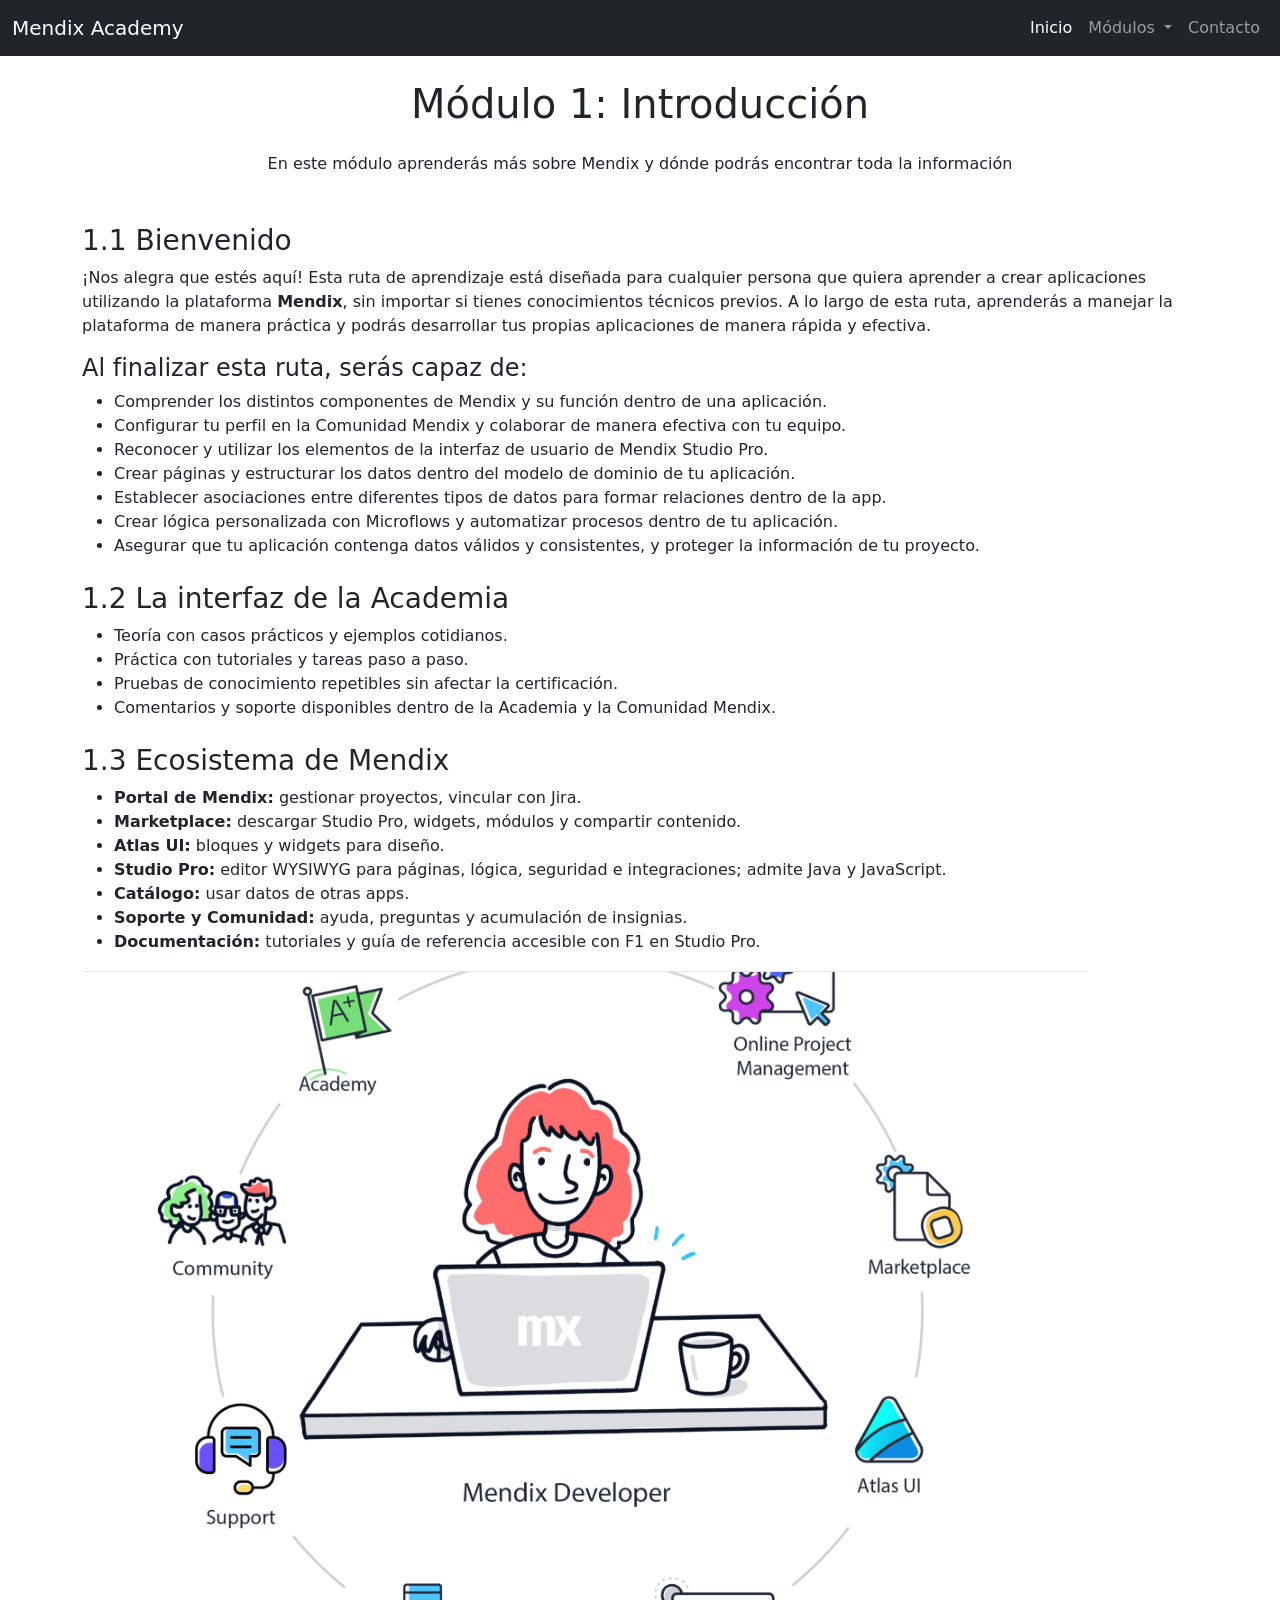
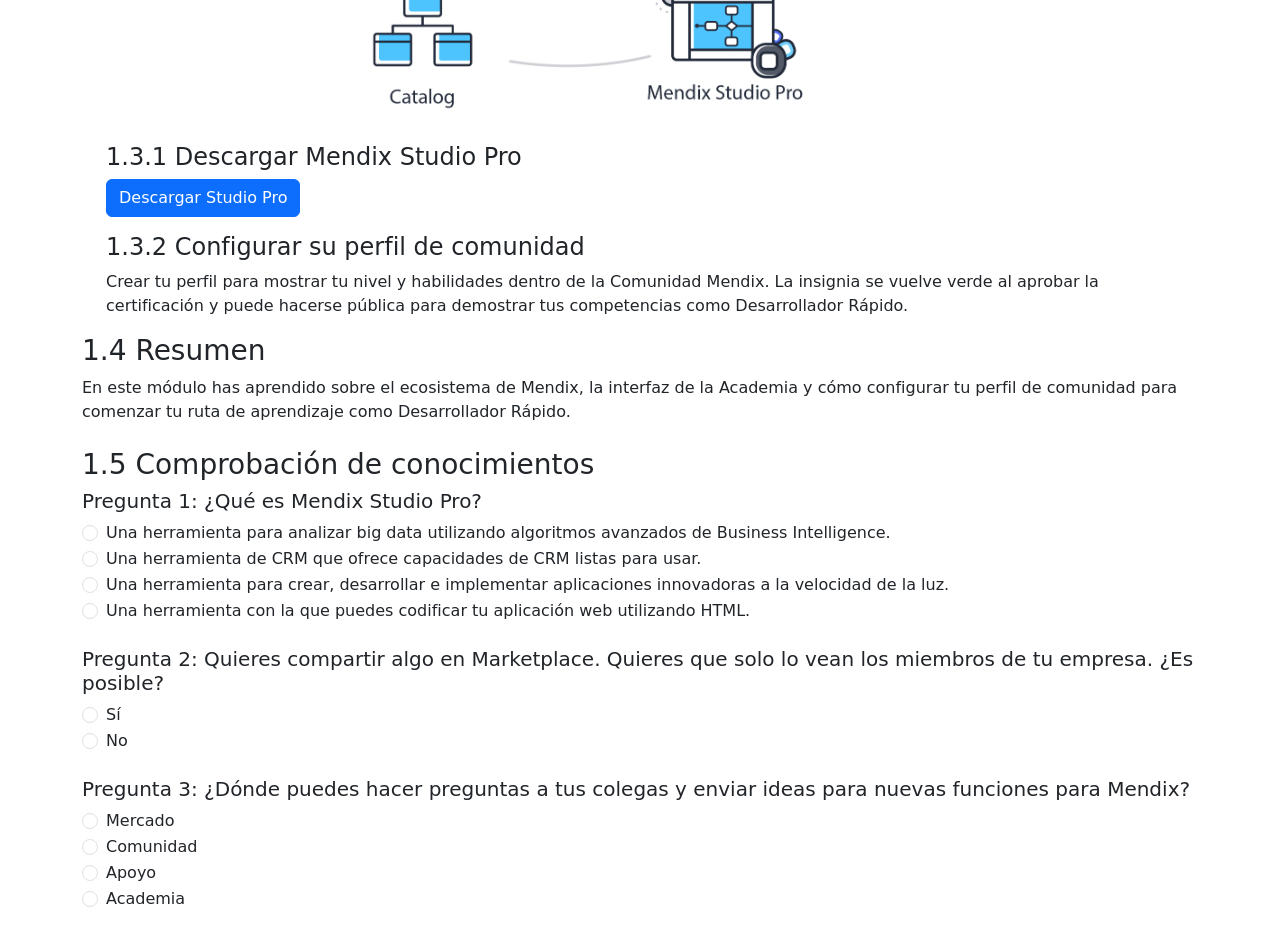
<file: index.html>
<!doctype html>
<html lang="es">
  <head>
    <meta charset="utf-8">
    <meta name="viewport" content="width=device-width, initial-scale=1">
    <title>Módulo 1, 2 y 3 - Become a Rapid Developer</title>
    <!-- Bootstrap CSS -->
    <link href="https://cdn.jsdelivr.net/npm/bootstrap@5.3.3/dist/css/bootstrap.min.css" rel="stylesheet">
    <style>
      .module-content {
        display: none;
      }
      .module-content.active {
        display: block;
      }
    </style>
  </head>
  <body>
    <!-- Barra de navegación -->
    <nav class="navbar navbar-expand-lg navbar-dark bg-dark">
      <div class="container-fluid">
        <a class="navbar-brand" href="#">Mendix Academy</a>
        <button class="navbar-toggler" type="button" data-bs-toggle="collapse" data-bs-target="#navbarNav" aria-controls="navbarNav" aria-expanded="false" aria-label="Toggle navigation">
          <span class="navbar-toggler-icon"></span>
        </button>
        <div class="collapse navbar-collapse" id="navbarNav">
          <ul class="navbar-nav ms-auto">
            <li class="nav-item">
              <a class="nav-link active" aria-current="page" href="#">Inicio</a>
            </li>
            <li class="nav-item dropdown">
              <a class="nav-link dropdown-toggle" href="#" role="button" data-bs-toggle="dropdown" aria-expanded="false">
                Módulos
              </a>
              <ul class="dropdown-menu">
                <li><a class="dropdown-item" href="#" onclick="showModule('modulo1')">1. Introducción</a></li>
                <li><a class="dropdown-item" href="#" onclick="showModule('modulo2')">2. Colabora con tu equipo</a></li>
                <li><a class="dropdown-item" href="#" onclick="showModule('modulo3')">3. Comience a crear su aplicación</a></li>
                <li><a class="dropdown-item" href="#" onclick="showModule('modulo4')">4. Agrega datos a tu aplicación</a></li>
                <li><a class="dropdown-item" href="#" onclick="showModule('modulo5')">5. Datos asociados</a></li>
                <li><a class="dropdown-item" href="#" onclick="showModule('modulo6')">6. Agregue lógica personalizada a su aplicación</a></li>
                <li><a class="dropdown-item" href="#" onclick="showModule('modulo7')">7. Automatización de procesos dentro de una aplicación</a></li>
                <li><a class="dropdown-item" href="#" onclick="showModule('modulo8')">8. Garantizar que sus datos sean válidos y coherentes</a></li>
                <li><a class="dropdown-item" href="#" onclick="showModule('modulo9')">9. Proteger su aplicación</a></li>
                <li><a class="dropdown-item" href="#" onclick="showModule('modulo10')">10. Conclusión</a></li>
              </ul>
            </li>
            <li class="nav-item">
              <a class="nav-link" href="#">Contacto</a>
            </li>
          </ul>
        </div>
      </div>
    </nav>

    <!-- Contenido principal -->
    <div class="container mt-4">
      <!-- MÓDULO 1 -->
      <div id="modulo1" class="module-content active">
        <h1 class="text-center mb-4">Módulo 1: Introducción</h1>
        <p class="text-center mb-5">En este módulo aprenderás más sobre Mendix y dónde podrás encontrar toda la información</p>
        
        <!-- 1.1 Bienvenida -->
        <div class="mb-4">
          <h3>1.1 Bienvenido</h3>
          <p>¡Nos alegra que estés aquí! Esta ruta de aprendizaje está diseñada para cualquier persona que quiera aprender a crear aplicaciones utilizando la plataforma <strong>Mendix</strong>, sin importar si tienes conocimientos técnicos previos. A lo largo de esta ruta, aprenderás a manejar la plataforma de manera práctica y podrás desarrollar tus propias aplicaciones de manera rápida y efectiva.</p>
          
          <h4>Al finalizar esta ruta, serás capaz de:</h4>
          <ul>
            <li>Comprender los distintos componentes de Mendix y su función dentro de una aplicación.</li>
            <li>Configurar tu perfil en la Comunidad Mendix y colaborar de manera efectiva con tu equipo.</li>
            <li>Reconocer y utilizar los elementos de la interfaz de usuario de Mendix Studio Pro.</li>
            <li>Crear páginas y estructurar los datos dentro del modelo de dominio de tu aplicación.</li>
            <li>Establecer asociaciones entre diferentes tipos de datos para formar relaciones dentro de la app.</li>
            <li>Crear lógica personalizada con Microflows y automatizar procesos dentro de tu aplicación.</li>
            <li>Asegurar que tu aplicación contenga datos válidos y consistentes, y proteger la información de tu proyecto.</li>
          </ul>
        </div>

        <!-- 1.2 La interfaz de la Academia -->
        <div class="mb-4">
          <h3>1.2 La interfaz de la Academia</h3>
          <ul>
            <li>Teoría con casos prácticos y ejemplos cotidianos.</li>
            <li>Práctica con tutoriales y tareas paso a paso.</li>
            <li>Pruebas de conocimiento repetibles sin afectar la certificación.</li>
            <li>Comentarios y soporte disponibles dentro de la Academia y la Comunidad Mendix.</li>
          </ul>
        </div>

        <!-- 1.3 Ecosistema de Mendix -->
        <div class="mb-4">
          <h3>1.3 Ecosistema de Mendix</h3>
          <ul>
            <li><strong>Portal de Mendix:</strong> gestionar proyectos, vincular con Jira.</li>
            <li><strong>Marketplace:</strong> descargar Studio Pro, widgets, módulos y compartir contenido.</li>
            <li><strong>Atlas UI:</strong> bloques y widgets para diseño.</li>
            <li><strong>Studio Pro:</strong> editor WYSIWYG para páginas, lógica, seguridad e integraciones; admite Java y JavaScript.</li>
            <li><strong>Catálogo:</strong> usar datos de otras apps.</li>
            <li><strong>Soporte y Comunidad:</strong> ayuda, preguntas y acumulación de insignias.</li>
            <li><strong>Documentación:</strong> tutoriales y guía de referencia accesible con F1 en Studio Pro.</li>
          </ul>
          <img src="img/image.png" alt="No disponible">

          </div>
          
          <!-- 1.3.1 Descargar Mendix Studio Pro -->
          <div class="ms-4 mb-3">
            <h4>1.3.1 Descargar Mendix Studio Pro</h4>
            <a href="https://marketplace.mendix.com/" target="_blank" class="btn btn-primary">Descargar Studio Pro</a>
          </div>
          
          <!-- 1.3.2 Configurar su perfil de comunidad -->
          <div class="ms-4 mb-3">
            <h4>1.3.2 Configurar su perfil de comunidad</h4>
            <p>Crear tu perfil para mostrar tu nivel y habilidades dentro de la Comunidad Mendix. La insignia se vuelve verde al aprobar la certificación y puede hacerse pública para demostrar tus competencias como Desarrollador Rápido.</p>
          </div>
        </div>

        <!-- 1.4 Resumen -->
        <div class="mb-4">
          <h3>1.4 Resumen</h3>
          <p>En este módulo has aprendido sobre el ecosistema de Mendix, la interfaz de la Academia y cómo configurar tu perfil de comunidad para comenzar tu ruta de aprendizaje como Desarrollador Rápido.</p>
        </div>

        <!-- 1.5 Comprobación de conocimientos -->
        <div class="mb-4">
          <h3>1.5 Comprobación de conocimientos</h3>
          
          <!-- Pregunta 1 -->
          <div class="mb-4">
            <h5>Pregunta 1: ¿Qué es Mendix Studio Pro?</h5>
            <div class="form-check">
              <input class="form-check-input" type="radio" name="pregunta1" id="p1opcion1" value="opcion1">
              <label class="form-check-label" for="p1opcion1">
                Una herramienta para analizar big data utilizando algoritmos avanzados de Business Intelligence.
              </label>
            </div>
            <div class="form-check">
              <input class="form-check-input" type="radio" name="pregunta1" id="p1opcion2" value="opcion2">
              <label class="form-check-label" for="p1opcion2">
                Una herramienta de CRM que ofrece capacidades de CRM listas para usar.
              </label>
            </div>
            <div class="form-check">
              <input class="form-check-input" type="radio" name="pregunta1" id="p1opcion3" value="opcion3">
              <label class="form-check-label" for="p1opcion3">
                Una herramienta para crear, desarrollar e implementar aplicaciones innovadoras a la velocidad de la luz.
              </label>
            </div>
            <div class="form-check">
              <input class="form-check-input" type="radio" name="pregunta1" id="p1opcion4" value="opcion4">
              <label class="form-check-label" for="p1opcion4">
                Una herramienta con la que puedes codificar tu aplicación web utilizando HTML.
              </label>
            </div>
          </div>

          <!-- Pregunta 2 -->
          <div class="mb-4">
            <h5>Pregunta 2: Quieres compartir algo en Marketplace. Quieres que solo lo vean los miembros de tu empresa. ¿Es posible?</h5>
            <div class="form-check">
              <input class="form-check-input" type="radio" name="pregunta2" id="p2opcion1" value="si">
              <label class="form-check-label" for="p2opcion1">
                Sí
              </label>
            </div>
            <div class="form-check">
              <input class="form-check-input" type="radio" name="pregunta2" id="p2opcion2" value="no">
              <label class="form-check-label" for="p2opcion2">
                No
              </label>
            </div>
          </div>

          <!-- Pregunta 3 -->
          <div class="mb-4">
            <h5>Pregunta 3: ¿Dónde puedes hacer preguntas a tus colegas y enviar ideas para nuevas funciones para Mendix?</h5>
            <div class="form-check">
              <input class="form-check-input" type="radio" name="pregunta3" id="p3opcion1" value="mercado">
              <label class="form-check-label" for="p3opcion1">
                Mercado
              </label>
            </div>
            <div class="form-check">
              <input class="form-check-input" type="radio" name="pregunta3" id="p3opcion2" value="comunidad">
              <label class="form-check-label" for="p3opcion2">
                Comunidad
              </label>
            </div>
            <div class="form-check">
              <input class="form-check-input" type="radio" name="pregunta3" id="p3opcion3" value="apoyo">
              <label class="form-check-label" for="p3opcion3">
                Apoyo
              </label>
            </div>
            <div class="form-check">
              <input class="form-check-input" type="radio" name="pregunta3" id="p3opcion4" value="academia">
              <label class="form-check-label" for="p3opcion4">
                Academia
              </label>
            </div>
          </div>
        </div>
      </div>

      <!-- MÓDULO 2 -->
      <div id="modulo2" class="module-content">
        <h1 class="text-center mb-4">Módulo 2: Colabora con tu equipo</h1>
        <p class="text-center mb-5">En este módulo aprenderás a gestionar proyectos y colaborar efectivamente con tu equipo</p>

        <!-- Objetivos de aprendizaje -->
        <div class="mb-4">
          <h3>Objetivos de aprendizaje</h3>
          <p>Al finalizar este módulo, usted podrá:</p>
          <ul>
            <li>Describir la gestión del ciclo de vida de las aplicaciones</li>
            <li>Crear una nueva aplicación</li>
            <li>Describe la metodología de proyectos Agile y sus beneficios.</li>
            <li>Define los diferentes roles involucrados en un equipo Scrum</li>
            <li>Identifique a su equipo de proyecto Mendix e invite a los miembros del equipo a su aplicación</li>
            <li>Explicar el papel y la importancia de las historias de usuario.</li>
            <li>Crea un wireframe para tu aplicación</li>
            <li>Crear y administrar historias de usuario en Epics</li>
            <li>Iniciar un nuevo sprint</li>

          </ul>
        </div>

        <!-- 2.1 Gestión del ciclo de vida de las aplicaciones -->
        <div class="mb-4">
          <h3>2.1 Gestión del ciclo de vida de las aplicaciones</h3>
          <p>
Captura
El ciclo de vida de la aplicación comienza aquí. 
Mendix facilita el proceso de ideación ofreciendo diversas funciones de colaboración. 
Por ejemplo, puedes usar Buzz para generar ideas con tus compañeros de equipo, hacer 
preguntas, crear una encuesta y tomar decisiones.

Desarrollar
Luego, el equipo accede a Studio Pro. Mendix ofrece un sistema donde todos los miembros 
del equipo pueden colaborar entre sí. Sincroniza y controla el proceso de desarrollo de
la aplicación mediante el Portal de Mendix y Team Server. Con el control de versiones, 
puedes integrar el trabajo de varios desarrolladores en una sola versión.

Desplegar
Cuando la aplicación está lista para probarse o lanzarse, Mendix se encarga de la fase de
implementación con un solo clic. Los usuarios pueden acceder directamente desde su móvil,
portátil u otros dispositivos.

Iterar/Retroalimentación
Una vez que acceden a ella, los usuarios pueden proporcionar comentarios directamente desde
la aplicación. Los desarrolladores pueden ver y gestionar los comentarios en el Portal de 
Mendix. ¡Esto da inicio a una segunda fase de captura! El ciclo se repite según sea
necesario hasta que la aplicación esté completa, lo que se denomina iteración .

Mendix apoya a ALM porque desarrollar aplicaciones transformadoras a gran velocidad requiere
experimentación rápida, iteraciones frecuentes y una estrecha colaboración entre la empresa
y el departamento de TI. Mientras que muchas herramientas de desarrollo de aplicaciones se
centran en la implementación, Mendix apoya cada etapa del ciclo. Reúne a equipos pequeños 
e interdisciplinarios y crea un lenguaje común entre la empresa y el departamento de TI.
          </p>
        </div>

        <!-- 2.2 Nuestro caso de uso: LearnNow -->
        <div class="mb-4">
          <h3>2.2 Nuestro caso de uso: LearnNow</h3>
          <p>Para este curso, trabajaremos con <strong>LearnNow</strong>, una plataforma de aprendizaje en línea que permite a los usuarios acceder a cursos, realizar seguimiento de su progreso y obtener certificaciones. A lo largo de los módulos, construiremos esta aplicación paso a paso.</p>
          
          <!-- 2.2.1 Crear una nueva aplicación -->
          <div class="ms-4 mb-3">
            <h4>2.2.1 Crear una nueva aplicación</h4>
            <p>Para crear una nueva aplicación en Mendix:</p>
            <ol>
              <li>Inicia sesión en el Portal de Mendix.</li>
              <li>Descargue, instale y ejecute Studio Pro 10.0.0 .</li>
              <li>Haga clic en Crear nueva aplicación y seleccione el punto de inicio 
                Aplicación web en blanco.</li>
              <li>Haga clic en Usar este punto de partida y proporcione el nombre de la aplicación, 
                una descripción y un ícono descriptivo.</li>
              <li>¡Haga clic en Crear aplicación y espere a que Mendix haga 
                su magia preparando su aplicación!</li>
              <li>Una vez que la aplicación esté abierta en Studio Pro, visualice su 
                aplicación en el Portal de Mendix haciendo clic en el botón Panel de
                 proyecto en la parte superior derecha de Studio Pro 
                 (junto al ícono del carrito de compras).</li>
                 <li>Haz clic en el nombre de tu aplicación en el portal para ver 
                  el Buzz de la aplicación . Es como una cronología del desarrollo 
                  de la aplicación LearnNow Training Management. Ten en cuenta que es
                   diferente del Buzz de la empresa en la parte superior de la pantalla. 
                   Si tienes compañeros que también trabajan con Mendix, puedes comunicarte 
                   con ellos en el Buzz de la empresa y ver qué aplicaciones han creado.</li>
            </ol>
          </div>

          <!-- 2.2.2 Explorar la descripción general -->
          <div class="ms-4 mb-3">
            <h4>2.2.2 Explorar la descripción general</h4>
            <p>Explora el Buzz
            Una vez creada tu aplicación, verás el Buzz del Proyecto. 
            Es como una cronología del desarrollo de la aplicación de gestión de formación LearnNow.
            Es diferente del Buzz de la empresa. Si tienes compañeros que también trabajan con Mendix,
            puedes comunicarte con ellos en el Buzz de la empresa y ver qué aplicaciones han creado.</p>
            <ul>
              <li>Panel de control del proyecto</li>
              <li>Información de los miembros del equipo</li>
              <li>Historias de usuario y tareas</li>
              <li>Entornos de despliegue</li>
              <li>Estadísticas y métricas del proyecto</li>
            </ul>
          </div>
        </div>

        <!-- 2.3 Metodología del proyecto -->
        <div class="mb-4">
          <h3>2.3 Metodología del proyecto</h3>
          <p>
            El desarrollo de aplicaciones transformadoras requiere experimentación rápida, 
            iteración frecuente y una estrecha colaboración entre la empresa y el departamento 
            de TI. La solución moderna a estos problemas se denomina desarrollo ágil. 
            Con Agile, la productividad y los resultados del proyecto mejoran al priorizar
             la velocidad y, por supuesto, la agilidad.
          </p>

          <img src="img/agile.png" alt="No disponible">
        </div>

        <!-- 2.4 Roles de la aplicación -->
        <div class="mb-4">
          <h3>2.4 Roles de la aplicación</h3>
          <p>En un proyecto de Mendix, es común tener los siguientes roles:</p>
          <ul>
            <li><strong>Product Owner:</strong> Define la visión y prioridades del producto.</li>
            <li><strong>Scrum Master:</strong> Facilita el proceso ágil y elimina impedimentos.</li>
            <li><strong>Desarrollador:</strong> Construye la aplicación utilizando Mendix Studio Pro.</li>
            <li><strong>Tester:</strong> Verifica la calidad y funcionalidad de la aplicación.</li>
            <li><strong>Usuario Final:</strong> Utiliza la aplicación y proporciona retroalimentación.</li>
          </ul>
        </div>

        <!-- 2.5 Construir un equipo en Mendix -->
        <div class="mb-4">
          <h3>2.5 Construir un equipo en Mendix</h3>
          <p>Colaborar efectivamente requiere un equipo bien organizado. En el Portal de Mendix puedes gestionar los miembros de tu equipo, asignar roles y establecer permisos.</p>
          
          <!-- 2.5.1 Invitar miembros a su aplicación -->
          <div class="ms-4 mb-3">
            <h4>2.5.1 Invitar miembros a su aplicación</h4>
            <p>Para invitar miembros:</p>
            <ol>
              <li>Ve a la sección "Team" en el Portal de Mendix.</li>
              <li>Haz clic en "Invite Member".</li>
              <li>Ingresa la dirección de correo electrónico del miembro.</li>
              <li>Asigna un rol (Desarrollador, Scrum Master, etc.).</li>
              <li>Envía la invitación.</li>
            </ol>
          </div>
        </div>

        <!-- 2.6 Historias de usuario -->
        <div class="mb-4">
          <h3>2.6 Historias de usuario</h3>
          <p>Las historias de usuario describen funcionalidades desde la perspectiva del usuario final. Siguen el formato: <em>"Como [tipo de usuario], quiero [acción] para [beneficio]"</em>. Las historias de usuario son la base para el desarrollo ágil y ayudan a mantener el enfoque en las necesidades del usuario.</p>
        </div>

        <!-- 2.7 Historia de usuario de Jimmy -->
        <div class="mb-4">
          <h3>2.7 Historia de usuario de Jimmy</h3>
          <p>Ejemplo de historia de usuario para LearnNow:</p>
          <div class="card">
            <div class="card-body">
              <p class="card-text"><em>"Como estudiante llamado Jimmy,
                 quiero poder buscar cursos por categoría para encontrar 
                 rápidamente los temas que me interesan."</em></p>
            </div>
          </div>
        </div>

        <!-- 2.8 Crear un wireframe -->
        <div class="mb-4">
          <h3>2.8 Crear un wireframe</h3>
          <p>Los wireframes son bocetos 
            visuales de la interfaz de usuario que ayudan a planificar la estructura
             y el diseño de las páginas antes de comenzar el desarrollo. 
             Puedes usar herramientas como Figma, Balsamiq o simplemente papel y lápiz.</p>
          
          <!-- 2.8.1 Crear wireframes para su página de inicio -->
          <div class="ms-4 mb-3">
            <h4>2.8.1 Crear wireframes para su página de inicio</h4>
            <p>Para la página de inicio de LearnNow, considera incluir:</p>
            <ul>
              <li>Barra de navegación con logo y menú</li>
              <li>Banner principal con mensaje de bienvenida</li>
              <li>Sección de cursos destacados</li>
              <li>Botones de llamada a la acción (registrarse, explorar cursos)</li>
              <li>Footer con información de contacto y enlaces</li>
            </ul>
          </div>
        </div>

        <!-- 2.9 Épicas -->
        <div class="mb-4">
          <h3>2.9 Épicas</h3>
          <p>Las épicas son grandes cuerpos de trabajo que se pueden dividir en historias
             de usuario más pequeñas. Por ejemplo, una épica para LearnNow podría ser
              "Gestión de usuarios", que incluiría historias como "Registro de usuario", 
              "Inicio de sesión" y "Recuperación de contraseña".
            
            La página de Planificación es donde organizarás tu trabajo y refinarás o planificarás historias para los próximos sprints. 
            La página de planificación consta de cuatro secciones:

            Sprint activo, que incluye las historias que se muestran en su tablero.
            Próximo Sprint, que contiene historias refinadas y listas para ser elegidas para el próximo sprint.
            Refinamiento, que debe contener las historias que se asignarán en una sesión de refinamiento.
            Backlog, que contiene todas las historias de usuario que no encajan en ninguna de las otras
            tres categorías. Puede que estén sin refinar, en espera de algo o simplemente no se hayan movido
            a la categoría correcta.
            
            </p>
        </div>

        <!-- 2.10 Agregar historias de usuario -->
        <div class="mb-4">
          <h3>2.10 Agregar historias de usuario</h3>
          
          <!-- 2.10.1 Agregue su primera historia de usuario -->
          <div class="ms-4 mb-3">
            <h4>2.10.1 Agregue su primera historia de usuario</h4>
            <p>Para agregar una historia de usuario en el Portal de Mendix:</p>
            <ol>
              <li>Ve a la sección "Stories".</li>
              <li>Haz clic en "New Story".</li>
              <li>Ingresa el título y la descripción de la historia.</li>
              <li>Asigna puntos de historia y prioridad.</li>
              <li>Guarda la historia.</li>
            </ol>
          </div>

          <!-- 2.10.2 Importar historias de usuario -->
          <div class="ms-4 mb-3">
            <h4>2.10.2 Importar historias de usuario</h4>
            <p>Puedes importar historias de usuario desde archivos Excel o CSV 
              para agilizar la configuración inicial del proyecto.
               Esta función es útil cuando tienes un backlog grande preparado previamente.</p>
          </div>

          <!-- 2.10.3 Crear epopeyas -->
          <div class="ms-4 mb-3">
            <h4>2.10.3 Crear épicas</h4>
            <p>Para crear una épica:</p>
            <ol>
              <li>Ve a la sección "Epics".</li>
              <li>Haz clic en "New Epic".</li>
              <li>Asigna un nombre descriptivo (por ejemplo, "Módulo de Cursos").</li>
              <li>Asocia historias de usuario a la épica.</li>
            </ol>
          </div>

          <!-- 2.10.4 Iniciar un nuevo sprint -->
          <div class="ms-4 mb-3">
            <h4>2.10.4 Iniciar un nuevo sprint</h4>
            <p>Para iniciar un sprint:</p>
            <ol>
              <li>Ve a la sección "Sprints".</li>
              <li>Haz clic en "New Sprint".</li>
              <li>Define la duración del sprint (generalmente 1-2 semanas).</li>
              <li>Selecciona las historias de usuario para incluir en el sprint.</li>
              <li>Inicia el sprint y comienza el desarrollo.</li>
            </ol>
          </div>
        </div>

        <!-- 2.11 Resumen -->
        <div class="mb-4">
          <h3>2.11 Resumen</h3>
          <p>En este módulo has aprendido a gestionar el ciclo de vida de las aplicaciones, 
            crear un proyecto, organizar tu equipo, trabajar con historias de usuario y épicas,
             y planificar sprints. Estas habilidades son fundamentales para colaborar efectivamente 
             en proyectos de Mendix.</p>
        </div>

        <!-- 2.12 Comprobación de conocimientos -->
        <div class="mb-4">
          <h3>2.12 Comprobación de conocimientos</h3>
          
          <!-- Pregunta 1 -->
<div class="mb-4">
  <h5>Pregunta 1: Puedes crear una nueva aplicación desde el Portal Mendix.</h5>
  <div class="form-check">
    <input class="form-check-input" type="radio" name="pregunta1" id="p1opcion1" value="falso">
    <label class="form-check-label" for="p1opcion1">
      FALSO
    </label>
  </div>
  <div class="form-check">
    <input class="form-check-input" type="radio" name="pregunta1" id="p1opcion2" value="verdadero">
    <label class="form-check-label" for="p1opcion2">
      Verdadero
    </label>
  </div>
</div>

<!-- Pregunta 2 -->
<div class="mb-4">
  <h5>Pregunta 2: Si un equipo Scrum se estanca debido a cuestiones que están fuera de su control, ¿quién es responsable de eliminar esos impedimentos?</h5>
  <div class="form-check">
    <input class="form-check-input" type="radio" name="pregunta2" id="p2opcion1" value="gerente">
    <label class="form-check-label" for="p2opcion1">
      El gerente de proyecto
    </label>
  </div>
  <div class="form-check">
    <input class="form-check-input" type="radio" name="pregunta2" id="p2opcion2" value="desarrollo">
    <label class="form-check-label" for="p2opcion2">
      El equipo de desarrollo
    </label>
  </div>
  <div class="form-check">
    <input class="form-check-input" type="radio" name="pregunta2" id="p2opcion3" value="scrum-master">
    <label class="form-check-label" for="p2opcion3">
      El Scrum Master
    </label>
  </div>
  <div class="form-check">
    <input class="form-check-input" type="radio" name="pregunta2" id="p2opcion4" value="producto">
    <label class="form-check-label" for="p2opcion4">
      El propietario del producto
    </label>
  </div>
</div>
 

<!-- Pregunta 3 -->
<div class="mb-4">
  <h5>Pregunta 3: Un factor crítico de éxito para las empresas que trabajan con Mendix es:</h5>
  <div class="form-check">
    <input class="form-check-input" type="radio" name="pregunta3" id="p3opcion1" value="poo">
    <label class="form-check-label" for="p3opcion1">
      Conociendo la programación orientada a objetos
    </label>
  </div>
  <div class="form-check">
    <input class="form-check-input" type="radio" name="pregunta3" id="p3opcion2" value="equipos">
    <label class="form-check-label" for="p3opcion2">
      Trabajar en pequeños equipos multifuncionales
    </label>
  </div>
  <div class="form-check">
    <input class="form-check-input" type="radio" name="pregunta3" id="p3opcion3" value="individual">
    <label class="form-check-label" for="p3opcion3">
      Trabajar individualmente en proyectos dependiendo de la experiencia.
    </label>
  </div>
  <div class="form-check">
    <input class="form-check-input" type="radio" name="pregunta3" id="p3opcion4" value="cascada">
    <label class="form-check-label" for="p3opcion4">
      Implementación del enfoque de gestión de proyectos en cascada
    </label>
  </div>
</div>
</div>
</div>


      <!-- MÓDULO 3 -->
      <div id="modulo3" class="module-content">
        <h1 class="text-center mb-4">Módulo 3: Comience a crear su aplicación</h1>
        <p class="text-center mb-5">En este módulo comenzarás a construir tu aplicación utilizando Mendix Studio Pro</p>

        <!-- Objetivos de aprendizaje -->
        <div class="mb-4">
          <h3>Objetivos de aprendizaje</h3>
          <p>Al finalizar este módulo, serás capaz de:</p>
          <ul>
            <li>Reconocer los elementos de la interfaz de usuario de Mendix Studio Pro</li>
            <li>Crear una página de inicio</li>
            <li>Agregar columnas, filas y botones a una página</li>
            <li>Crear páginas y vincularlas a botones</li>
            <li>Analizar errores</li>
            <li>Utilice Team Server para colaborar eficazmente con su equipo.</li>
            <li>Confirme sus cambios en Team Server y comparta su trabajo con su equipo</li>
          </ul>
        </div>

        <!-- 3.1 La siguiente fase: creación de su aplicación -->
        <div class="mb-4">
          <h3>3.1 La siguiente fase: creación de su aplicación</h3>
          <p>Ahora que has planificado tu proyecto y organizado tu equipo, es momento de comenzar 
            a construir la aplicación. En esta fase, utilizarás Mendix Studio Pro 
            para crear las interfaces de usuario y la funcionalidad básica de tu aplicación LearnNow.</p>
        </div>

        <!-- 3.2 Explorar Mendix Studio Pro -->
       <div class="mb-4">
          <h3>3.2 Explorar Mendix Studio Pro</h3>
          <p>Mendix Studio Pro es el entorno de desarrollo integrado (IDE) donde construirás tu aplicación. La interfaz incluye:</p>
          <ul>
            <li><strong>Project Explorer:</strong> Navegación por todos los documentos y recursos del proyecto.</li>
            <li><strong>Toolbox:</strong> Widgets y componentes que puedes arrastrar a tus páginas.</li>
            <li><strong>Properties Panel:</strong> Configuración de propiedades de elementos seleccionados.</li>
            <li><strong>Canvas:</strong> Área de trabajo donde diseñas páginas visualmente.</li>
            <li><strong>Error List:</strong> Lista de errores y advertencias del proyecto.</li>
          </ul>

          <!-- 3.2.1 Crea la página de inicio de tu aplicación -->
          <div class="ms-4 mb-3">
          <h4>3.2.1 Crea la página de inicio de tu aplicación</h4>
            <p>Para crear la página de inicio:</p>
            <ol>
              <li>Abre tu proyecto en Mendix Studio Pro.</li>
              <li>En el Project Explorer, busca la carpeta "Pages".</li>
              <li>Haz clic derecho y selecciona "Add page".</li>
              <li>Selecciona una plantilla o página en blanco.</li>
              <li>Nombra la página "Home" y haz clic en "OK".</li>
            </ol>
          </div>
        </div>

        <!-- 3.3 Columnas y filas -->
        <div class="mb-4">
          <h3>3.3 Columnas y filas</h3>
          <p>Las columnas y filas son contenedores estructurales que te permiten 
            organizar el diseño de tus páginas. Puedes usar layouts con diferentes 
            números de columnas (1, 2, 3, 4, etc.) para crear diseños responsivos y atractivos.</p>
             </div>

          <!-- 3.3.1 Agregar columnas a su aplicación -->
        <div class="ms-4 mb-3">
          <h4>3.3.1 Agregar columnas a su aplicación</h4>
            <p>Ajusta la cuadrícula de diseño de los botones de la página de inicio. 
              La página de inicio viene con uno preinstalado.
               Haz clic derecho donde dice "columna" y añade tres columnas más.
              
               Ahora, ajustaremos la estructura de las columnas para tabletas. 
               Actualmente, las columnas están en una fila horizontal, igual que
              en el diseño de escritorio, pero queremos que estén en una cuadrícula, 
                como en el wireframe.

              Haga doble clic en una columna y se abrirá la ventana Editar columna 
              de cuadrícula de diseño . Seleccione Manual para el ancho de la tableta y 
              configure el tamaño de la tableta en 6. Mantenga los demás campos con sus 
              valores predeterminados. Repita estos pasos en las demás columnas.


              
              </p>
        </div>

              <!-- 3.4 Botones -->
      <div class="ms-4 mb-3">
        <h3>3.4 Botones</h3>
            <p>Tras configurar el diseño de la página de inicio, 
              es hora de completarlo y hacerlo útil. Puedes hacerlo creando botones, 
              ya que quieres poder navegar a otras páginas desde la página de inicio. 
              No importa que estas páginas aún no estén disponibles; las añadiremos 
              después de crear los botones.</p>
       </div>

          <!-- 3.4.1 Agregar botones a su página de inico -->
          <div class="ms-4 mb-3">
             <h4>3.4.1 Agregar botones a su página de inicio</h4>
            <p>
              Arrastra los botones desde la Caja de herramientas a tu página.

              Configura cada botón:

              Cambia el título (ej. “Cursos”).

              Selecciona un ícono adecuado (ej. libro cerrado, map-location-pin, user, graduation-hat).

              Aplica estilos desde la pestaña Apariencia:

              Tamaño: Grande

              Ancho completo: Sí

              Repite con los demás botones (Ubicaciones, Profesores, Aprendices).

              Ajusta el diseño para tabletas y dispositivos móviles.

              Guarda tu trabajo frecuentemente: Archivo > Guardar todo o Ctrl + S. Studio Pro guarda
            </p>

      </div>


        <!-- 3.5 Crear páginas -->
          <div class="ms-4 mb-3">
            <h3>3.5 Crear páginas</h3>
            <p>
              Se crean nuevas páginas en Mendix a partir del módulo MyFirstModule.

            Se agrega una página llamada Course_Overview, con diseño Atlas_Default y plantilla Lista.

            Se repiten los mismos pasos para crear tres páginas más: Descripción general de la ubicación, Resumen del profesor y Resumen del aprendiz, todas con el mismo diseño y plantilla.

            Aparecen cuatro errores, pero se resolverán al configurar las páginas.

            Luego, se personalizan los títulos de cada página en el encabezado: Resumen del curso, Resumen de la ubicación, Resumen del profesor y Resumen del alumno.
            </p>

            <p>
              Vincular páginas a los botones:

             En la página de inicio, selecciona un botón.

             En Propiedades, cambia el evento “Al hacer clic” a “Mostrar una página”.

            Elige la página correspondiente y selecciona Aceptar.

            Repite el proceso con los demás botones (Cursos, Ubicaciones, Profesores, Aprendices).

           👉 Consejo: También puedes crear páginas nuevas directamente desde las propiedades de un botón.
            </p>
             </div>


             <!-- 3.6 Errores -->
          <div class="ms-4 mb-3">
            <h3>3.6 Errores</h3>
            <p>
              En Mendix, los errores aparecen con puntos rojos y mensajes en el panel
               de errores. Estos indican configuraciones incorrectas o pendientes y deben 
               resolverse para poder ejecutar la aplicación. 
               Al hacer doble clic en un mensaje se abre el elemento con el problema. 
               En este caso, los cuatro errores se deben a que las vistas de lista no 
               tienen una entidad configurada como fuente de datos. Más adelante se a
               prenderá a solucionarlo. Además, se explica la importancia de guardar el 
               trabajo de forma permanente.
            </p>
        </div>

             <!-- 3.7 Servidor de equipo-->
          <div class="ms-4 mb-3">
            <h3>3.7 Servidor de equipo</h3>
            <p>
              Team Server: repositorio en la nube de Mendix para colaboración y control de versiones.

              Acceso: ser miembro del proyecto y tener permisos de edición.

              Copia de trabajo: versión local donde haces cambios antes de subirlos.

              Cambios: se muestran en el Explorador y el panel de Cambios.

              Commit: envía cambios al repositorio; deben ser pequeños, claros y sin errores.

              Actualizar: trae a tu copia los cambios de tus compañeros.

             👉 Permite trabajar en equipo de forma ordenada y segura.
            </p>

            <p>
              Confirmar cambios
              Comparta todo lo que has hecho con el Team Server para que sea imposible 
              perder tu trabajo y puedas compartirlo con otros.

               Vaya a Control de versiones y haga clic en Confirmar.
               Mendix te avisará de que hay errores en tu proyecto. Responde "Sí" , 
               pero aún así quieres confirmar. Tu aplicación nunca se ha ejecutado, 
               así que confirmar errores no tiene ningún efecto.

               Escriba un mensaje de confirmación descriptivo y seleccione a qué historia 
               de usuario está vinculada esta confirmación.

               Haga clic en Aceptar.
            </p>

             </div>

             <!-- 3.8 Revisa tu trabajo -->
          <div class="ms-4 mb-3">
            <h3>3.8 Revisa tu trabajo</h3>
            <p>
              Se pueden usar Paquetes de Aplicaciones (.mpk) para cargar versiones idénticas de una app en Studio Pro.

              Pasos: descargar el archivo .mpk → abrir Studio Pro → Archivo > Importar paquete de aplicación… → seleccionar el archivo → aceptar.

              Opcional: crear la app solo localmente y habilitar Team Server más 
              tarde si se desea.
            </p>

             </div>


             <!-- 3.9 Resumen -->
          <div class="ms-4 mb-3">
            <h3>3.9 Resumen</h3>
            <p>
              En este módulo, pasó de capturar los requisitos a crear su aplicación y utilizó
               Studio Pro para crear las primeras páginas de su aplicación desde cero.

             ¡Felicitaciones! ¡Ya tienes páginas atractivas e intuitivas! 
             Continúa con el siguiente módulo para aprender a mostrar datos dinámicos 
             en las páginas que acabas de crear.


            </p>

           </div>

             <!-- 3.10 Comprobación de conocimientos -->
          <div class="ms-4 mb-3">
            <h3>Comprobación de conocimientos </h3>
            <!-- Pregunta 1 -->
<div class="mb-4">
  <h5>Pregunta 1: Una página es responsiva cuando:</h5>
  <div class="form-check">
    <input class="form-check-input" type="radio" name="pregunta1" id="p1opcion1" value="gira">
    <label class="form-check-label" for="p1opcion1">
      Gira a medida que giras tu móvil.
    </label>
  </div>
  <div class="form-check">
    <input class="form-check-input" type="radio" name="pregunta1" id="p1opcion2" value="funciona">
    <label class="form-check-label" for="p1opcion2">
      Funciona y se ve bien en todos los dispositivos.
    </label>
  </div>
  <div class="form-check">
    <input class="form-check-input" type="radio" name="pregunta1" id="p1opcion3" value="datos">
    <label class="form-check-label" for="p1opcion3">
      Permite visualizar datos dinámicos
    </label>
  </div>
  <div class="form-check">
    <input class="form-check-input" type="radio" name="pregunta1" id="p1opcion4" value="interaccion">
    <label class="form-check-label" for="p1opcion4">
      Incluye la interacción del usuario.
    </label>
  </div>
</div>

<!-- Pregunta 2 -->
<div class="mb-4">
  <h5>Pregunta 2: ¿Cuántas filas puede tener una página?</h5>
  <div class="form-check">
    <input class="form-check-input" type="radio" name="pregunta2" id="p2opcion1" value="12">
    <label class="form-check-label" for="p2opcion1">
      12
    </label>
  </div>
  <div class="form-check">
    <input class="form-check-input" type="radio" name="pregunta2" id="p2opcion2" value="4">
    <label class="form-check-label" for="p2opcion2">
      4
    </label>
  </div>
  <div class="form-check">
    <input class="form-check-input" type="radio" name="pregunta2" id="p2opcion3" value="1">
    <label class="form-check-label" for="p2opcion3">
      1
    </label>
  </div>
  <div class="form-check">
    <input class="form-check-input" type="radio" name="pregunta2" id="p2opcion4" value="tantos">
    <label class="form-check-label" for="p2opcion4">
      Tantos como necesites
    </label>
  </div>
</div>

<!-- Pregunta 3 -->
<div class="mb-4">
  <h5>Pregunta 3: Es posible colocar varios widgets en un contenedor.</h5>
  <div class="form-check">
    <input class="form-check-input" type="radio" name="pregunta3" id="p3opcion1" value="verdadero">
    <label class="form-check-label" for="p3opcion1">
      Verdadero
    </label>
  </div>
  <div class="form-check">
    <input class="form-check-input" type="radio" name="pregunta3" id="p3opcion2" value="falso">
    <label class="form-check-label" for="p3opcion2">
      FALSO
    </label>
  </div>
</div>

<!-- Pregunta 4 -->
<div class="mb-4">
  <h5>Pregunta 4: Descargaste la última versión del proyecto desde Team Server e hiciste algunos cambios en la aplicación. ¿Qué debes hacer para que los miembros de tu equipo puedan ver los cambios?</h5>
  <div class="form-check">
    <input class="form-check-input" type="radio" name="pregunta4" id="p4opcion1" value="historia">
    <label class="form-check-label" for="p4opcion1">
      Actualizar la historia del usuario de En ejecución a Listo
    </label>
  </div>
  <div class="form-check">
    <input class="form-check-input" type="radio" name="pregunta4" id="p4opcion2" value="nube">
    <label class="form-check-label" for="p4opcion2">
      Publica tu aplicación en la nube
    </label>
  </div>
  <div class="form-check">
    <input class="form-check-input" type="radio" name="pregunta4" id="p4opcion3" value="sincronizar">
    <label class="form-check-label" for="p4opcion3">
      Sincronizar con el Team Server
    </label>
  </div>
  <div class="form-check">
    <input class="form-check-input" type="radio" name="pregunta4" id="p4opcion4" value="confirmar">
    <label class="form-check-label" for="p4opcion4">
      Confirme su aplicación en Team Server
    </label>
  </div>
</div>


           </div>




            


            






     <!-- Bootstrap JS -->
    <script src="https://cdn.jsdelivr.net/npm/bootstrap@5.3.3/dist/js/bootstrap.bundle.min.js"></script>

    <script>
      function showModule(id) {
        // Oculta todos los módulos
        document.querySelectorAll('.module-content').forEach(function (el) {
          el.classList.remove('active');
        });

        // Muestra el módulo seleccionado
        document.getElementById(id).classList.add('active');
      }
    </script>
  </body>
</html>
</file>
